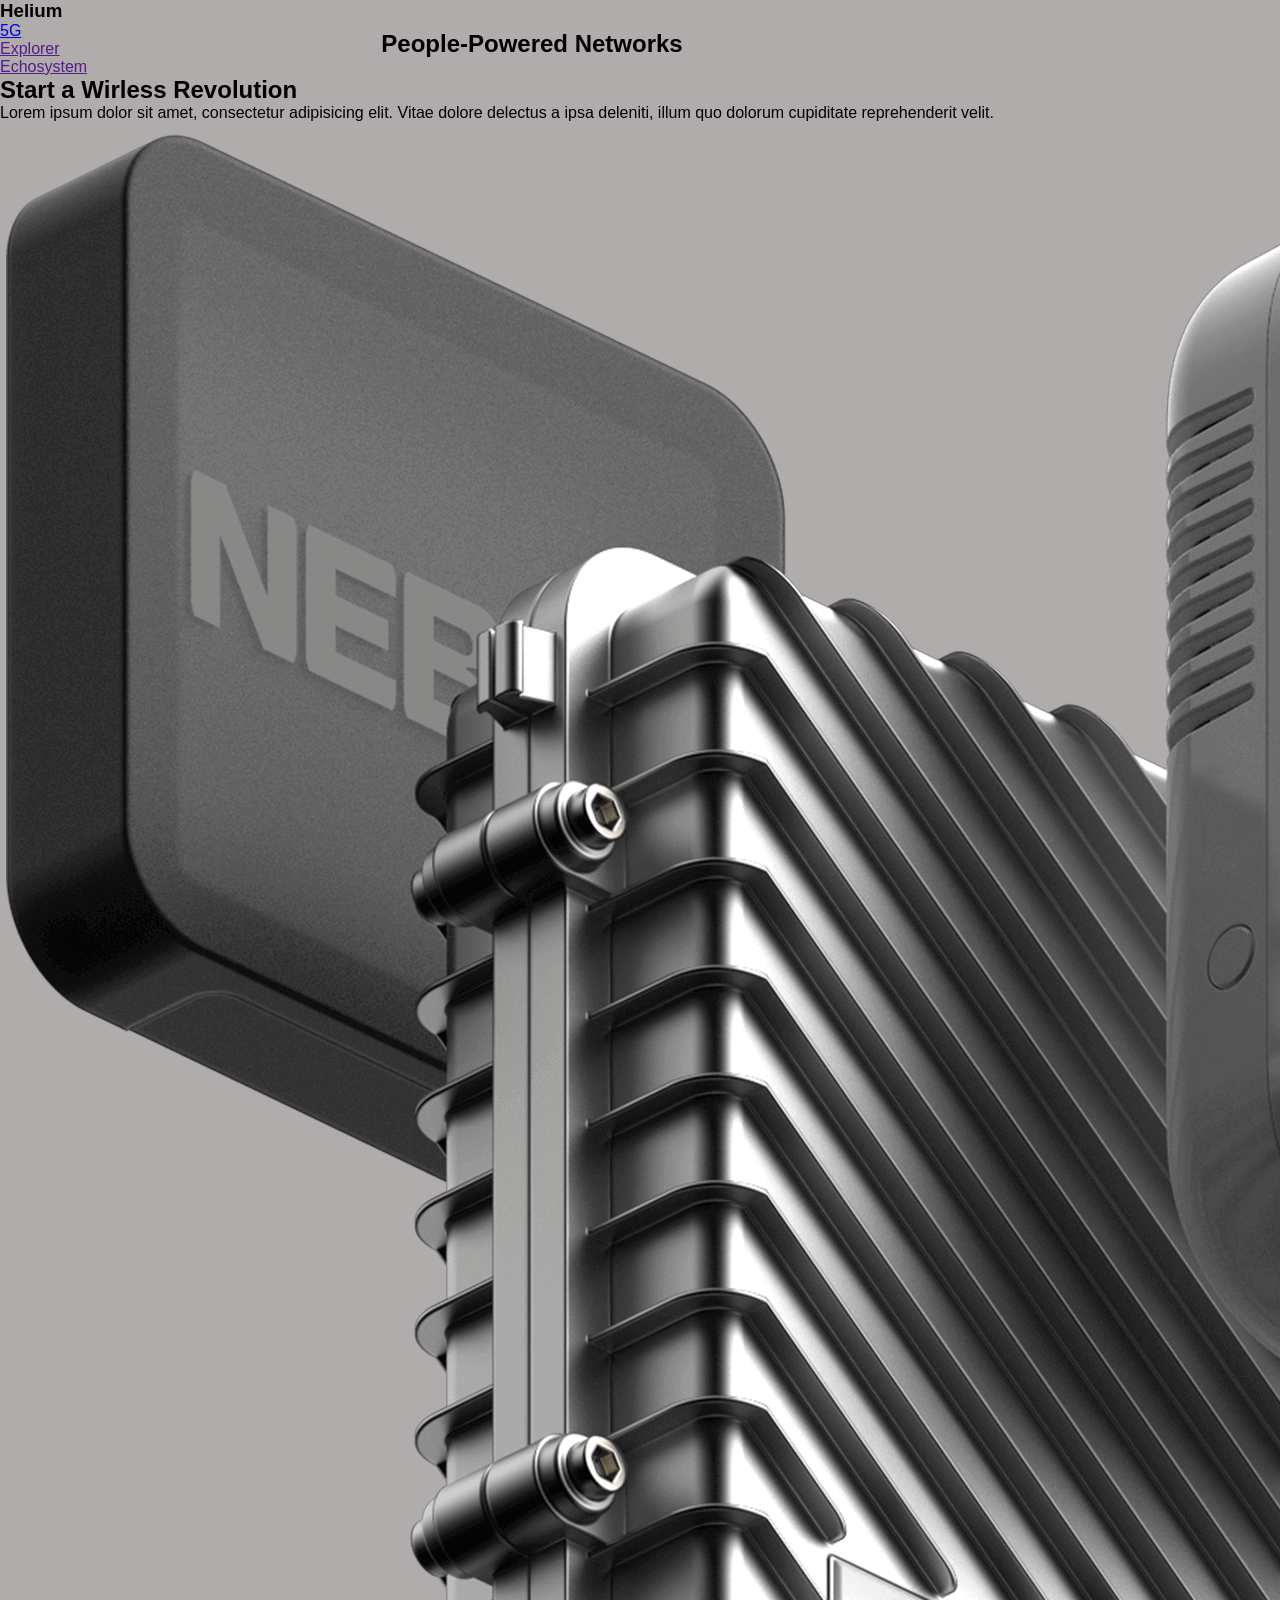
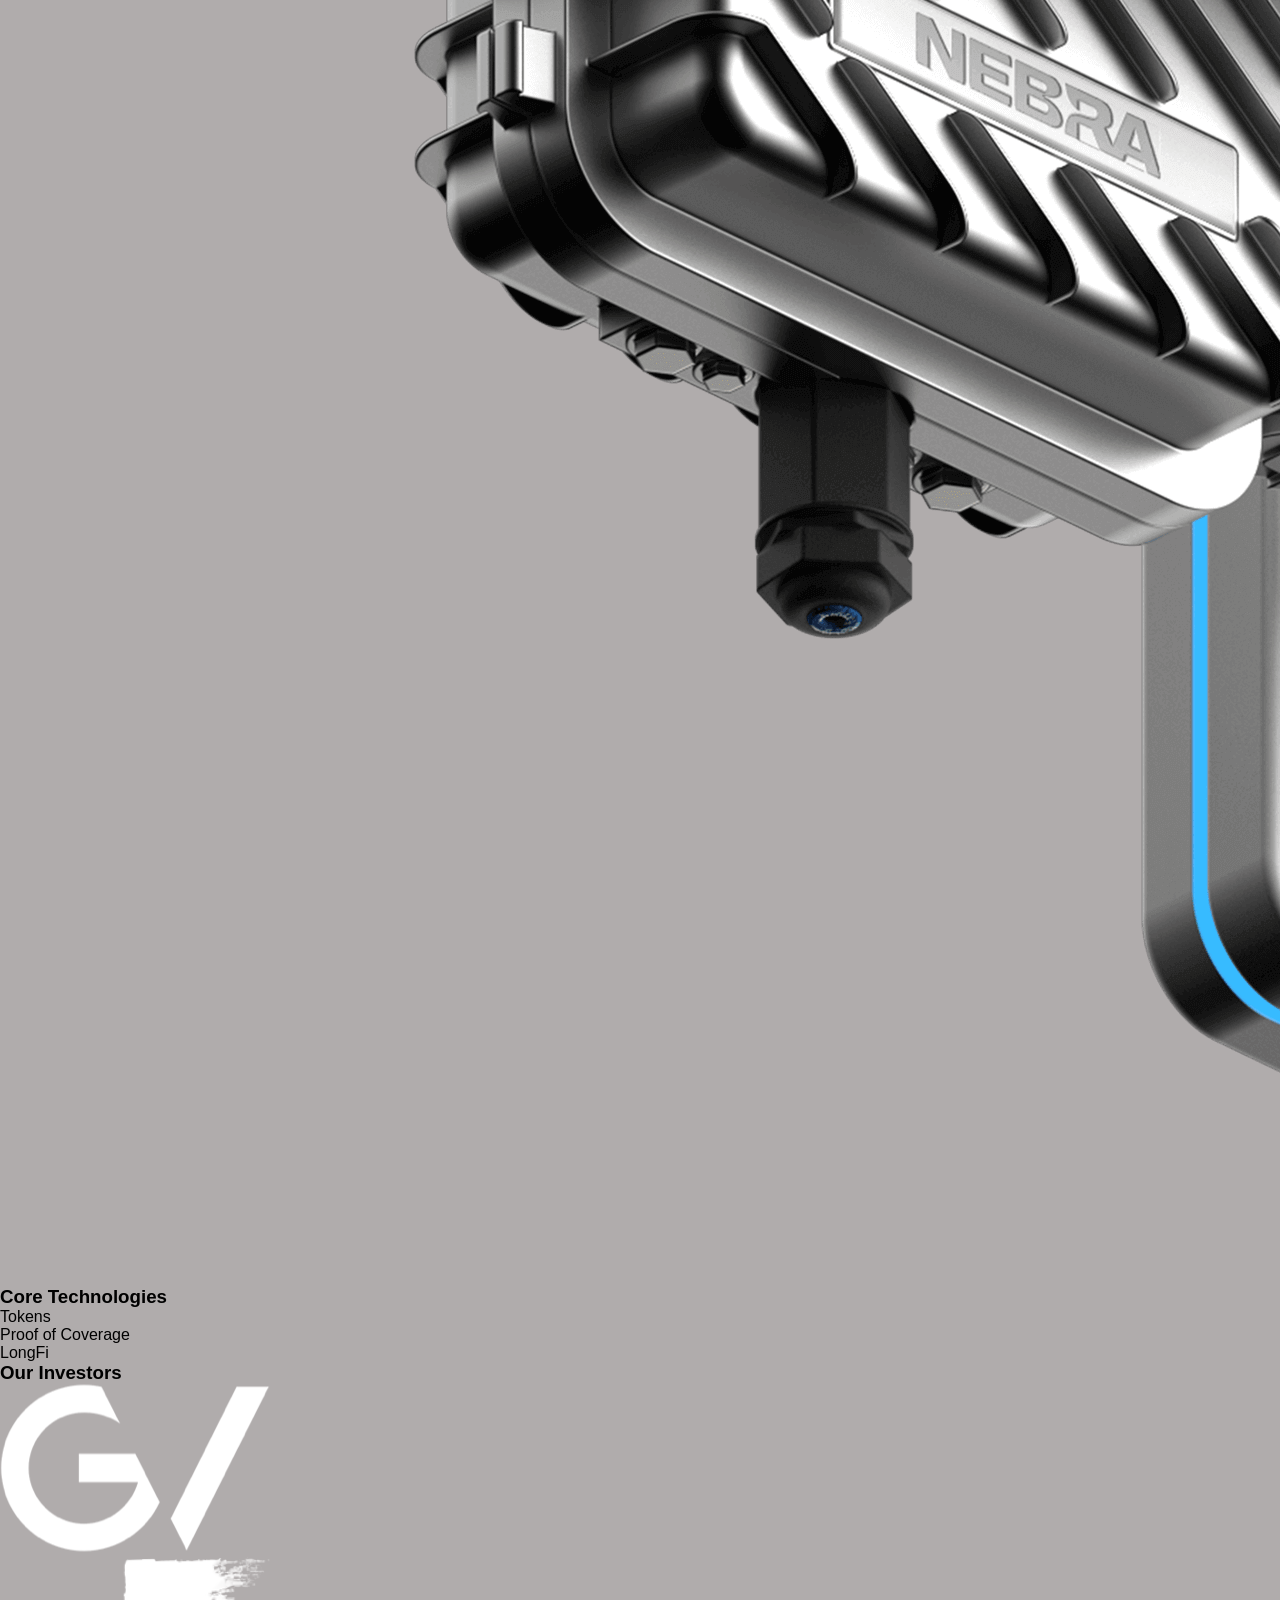
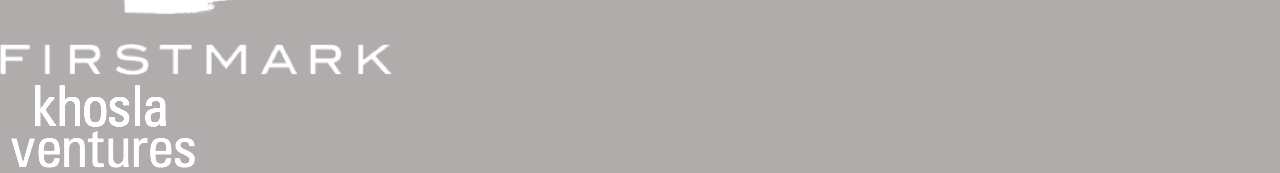
<file: mousse.html>
<!DOCTYPE html>
<html lang="en">

<head>
  <meta charset="UTF-8">
  <meta http-equiv="X-UA-Compatible" content="IE=edge">
  <meta name="viewport" content="width=device-width, initial-scale=1.0">
  <title>Helium</title>
  <link rel="stylesheet" href="style.css">
</head>

<body>
  <nav>
    <h3>Helium</h3>
    <ul>
      <li><a href="www.google.com" target="_blank">5G</a></li>
      <li><a href="">Explorer</a></li>
      <li><a href="">Echosystem</a></li>
    </ul>
  </nav>

  <section>
    <div class="main-left">
      <h1>People-Powered Networks</h1>
      <h2>Start a Wirless Revolution</h2>
      <p>Lorem ipsum dolor sit amet, consectetur adipisicing elit. Vitae dolore delectus a ipsa deleniti, illum quo
        dolorum cupiditate reprehenderit velit.</p>
    </div>
    <div class="main-right">
      <img src="./img/main.png" alt="photo modem">
    </div>
  </section>

  <footer>
    <div class="footer-left">
      <h3>Core Technologies</h3>
      <ul>
        <li>Tokens</li>
        <li>Proof of Coverage</li>
        <li>LongFi</li>
      </ul>
    </div>
    <div class="footer-right">
      <h3>Our Investors</h3>
      <ul>
        <li>
          <img src="./img/investlogo2blue.png" alt="investor-1">
        </li>
        <li>
          <img src="./img/investlogo3blue.png" alt="investor-2">
        </li>
        <li>
          <img src="./img/investlogo4blue.png" alt="investor-3">
        </li>
      </ul>
    </div>

  </footer>
<div class="mousemove"></div>
<div class="mousemove2"></div>
<div class="mousemove3"></div>



  <script src="./index.js"></script>
</body>

</html>
</file>
<file: style.css>
@font-face {
  font-family: "hand";
  src: url(/calculatrice/font/Handjet-VariableFont_ELGR\,ELSH\,wght.ttf);
}

* {
  font-family: "Segoe UI", Tahoma, Geneva, Verdana, sans-serif;

  padding: 0;
  margin: 0 auto;
  box-sizing: border-box;
  list-style-type: none;
}

/* test  */
body {
  background: rgb(176, 172, 172);
}

.container {
  background: rgb(203, 203, 247);
  width: 450px;
  height: 655px;
  margin: 40px;
  border-radius: 20px;
  align-content: center;
  position: relative;
  /* justify-content: space-around; */
  background: linear-gradient(to right,
      #218acf 0%,
      #94bfcb 75%,
      #0a85cdd8 100%);
}

h1 {
  position: absolute;
  height: 70px;
  text-align: center;
  margin: 20px;
  width: 80%;
  top: 10px;
}

.ecran {
  position: absolute;
  text-align: center;
  width: 80%;
  height: 100px;
  text-align: center;
  height: 100px;
  background: rgba(0, 0, 0, 0.74);
  color: white;
  top: 100px;
  left: 40px;
  font-size: 5rem;
  border-radius: 10px;
}

.resultat {
  font-family: "hand", verdana;
}

.containerTouche {
  position: absolute;
  width: 360px;
  height: 400px;
  top: 220px;
  display: flex;
  /* background: rgba(54, 54, 249, 0.837);
   */
  background: linear-gradient(to right, #0977b8 0%, #94bfcb 29%, #144e75 100%);
  left: 40px;
  border-radius: 10px;
  box-shadow: 8px 10px 15px 5px rgba(0, 0, 0, 0.53);
}

form {
  display: grid;
  padding: 20px;
}

.chiffre {
  display: grid;
  grid-template-columns: 33% 33% 33%;
  width: 80%;
}

.operateur {
  padding: 10px;
}

button {
  height: 50px;
  width: 50px;
  box-shadow: 8px 10px 15px 5px rgba(0, 0, 0, 0.53);
  border-radius: 10px;
  font-size: 2rem;
  border: 4px groove rgba(28, 110, 164, 0.87);
}

#del {
  width: 120px;
}

button:hover {
  background-color: #77bcea95;
}

button:active {
  background-color: #54b3f274;
}

#enter {
  width: 250px;
}
</file>
